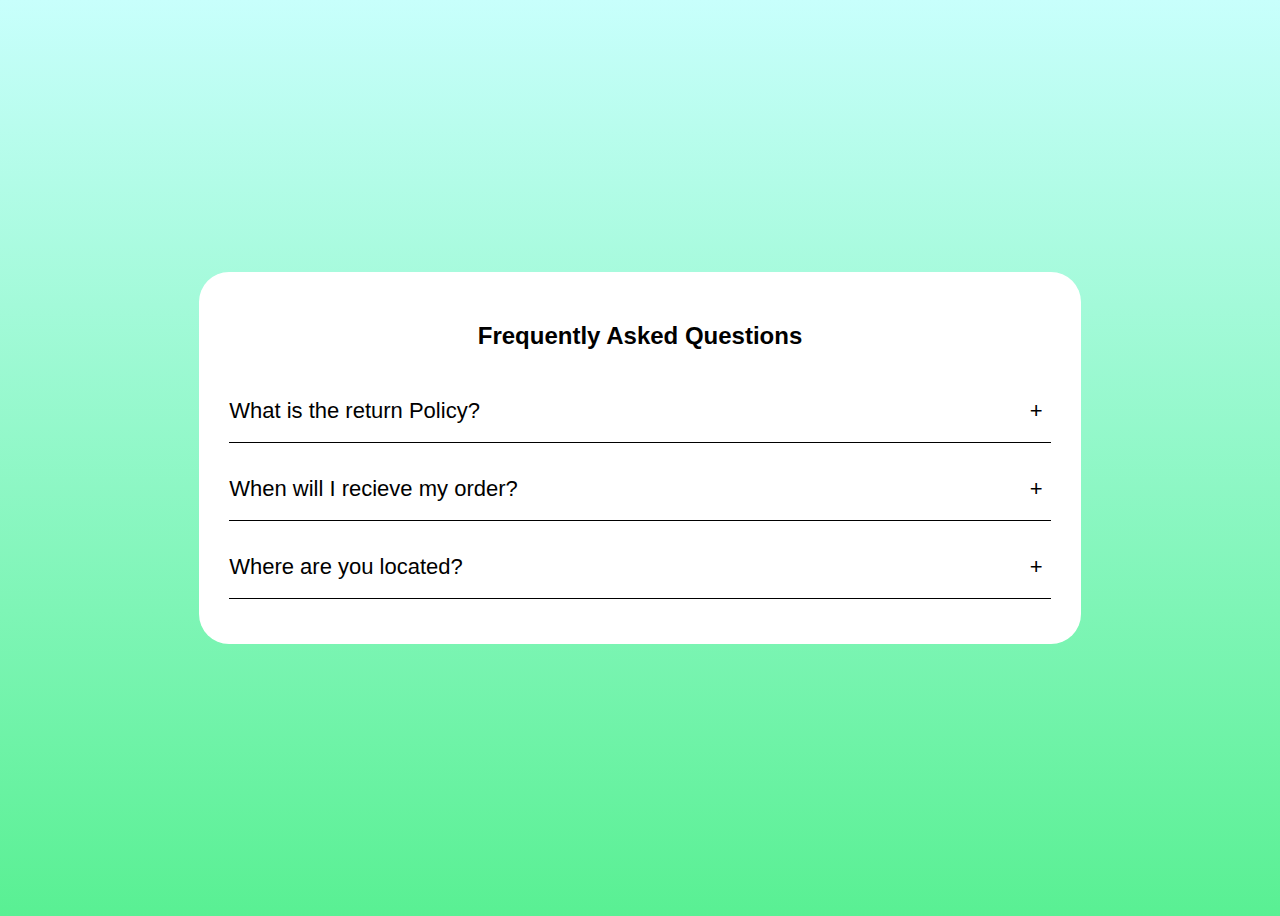
<file: faq-accordion/faq-intext.html>
<html lang="en">
<head>
  <meta charset="UTF-8">
  <meta name="viewport" content="width=device-width, initial-scale=1.0">
  <title>FAQ</title>
  <link rel="stylesheet" href="faq-style.css"> 
</head>
<body>
  <div class="accordion">
    <h2 class="accordion-title">Frequently Asked Questions</h2>

    <div class="content-container">
      <div class="question">What is the return Policy?</div>
      <div class="answer">Lorem ipsum dolor sit amet consectetur adipisicing elit. Laboriosam expedita, necessitatibus possimus nemo itaque porro, numquam deserunt illum suscipit reiciendis dignissimos assumenda sapiente ea laborum eum quis, tempore iusto saepe!</div>
    </div>
    <div class="content-container">
      <div class="question">When will I recieve my order?</div>
      <div class="answer">Lorem ipsum dolor sit amet consectetur adipisicing elit. Laboriosam expedita, necessitatibus possimus nemo itaque porro, numquam deserunt illum suscipit reiciendis dignissimos assumenda sapiente ea laborum eum quis, tempore iusto saepe!</div>
    </div>
    <div class="content-container">
      <div class="question">Where are you located?</div>
      <div class="answer">Lorem ipsum dolor sit amet consectetur adipisicing elit. Laboriosam expedita, necessitatibus possimus nemo itaque porro, numquam deserunt illum suscipit reiciendis dignissimos assumenda sapiente ea laborum eum quis, tempore iusto saepe!</div>
    </div>
  </div>

  <script src="faq-script.js"></script>
</body>
</html>
</file>
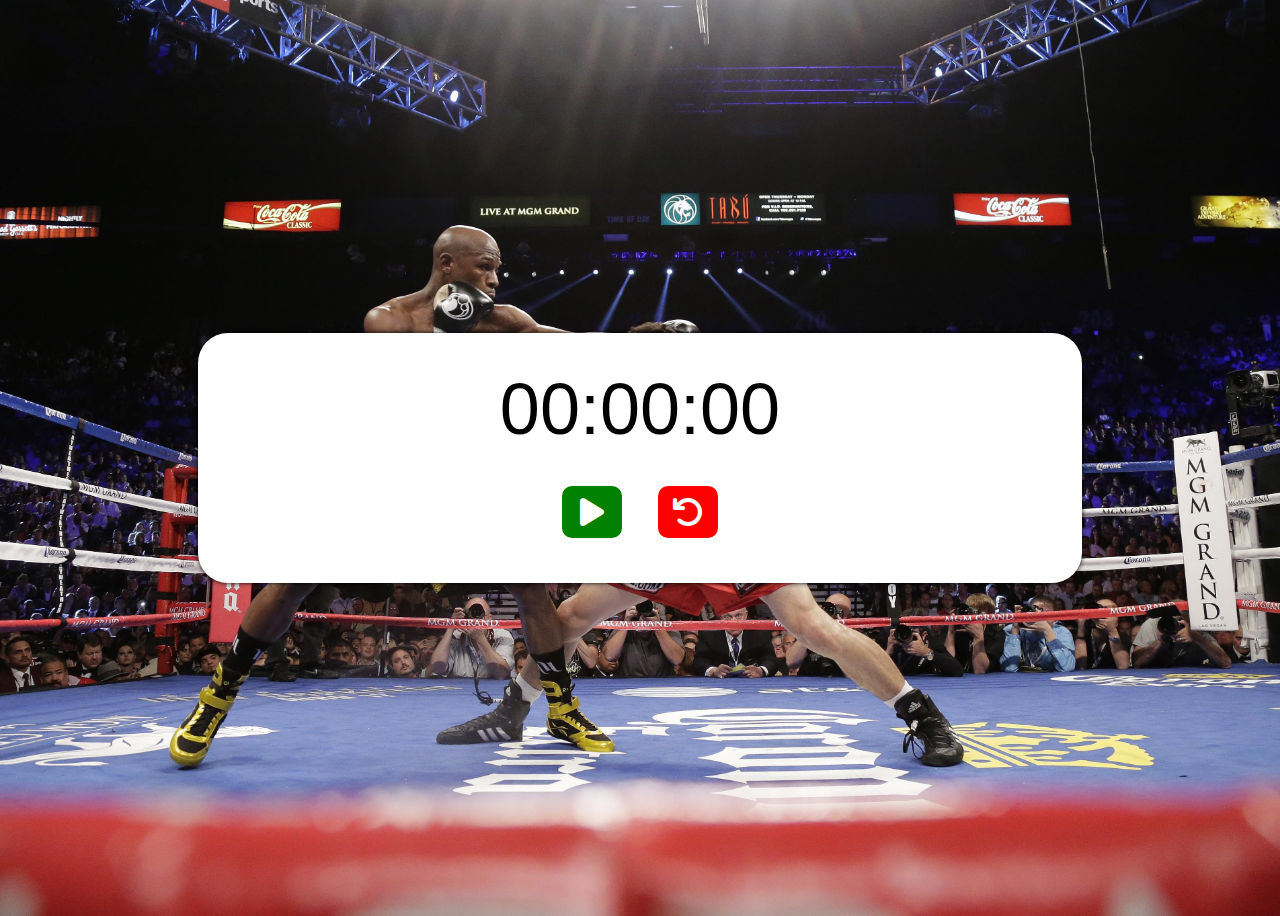
<file: stopwatch/stopwatch-index.html>
<html lang="en">
<head>
  <meta charset="UTF-8">
  <meta name="viewport" content="width=device-width, initial-scale=1.0">
  <title>Document</title>
  <link rel="stylesheet" href ="stopwatch-style.css">
  <link rel="stylesheet" href="https://cdnjs.cloudflare.com/ajax/libs/font-awesome/6.5.1/css/all.min.css">
</head>
<body>
  
  <div class="container">
    <div id="timer">
      00:00:00
    </div>
    <div class="buttons">
      <button id="startStpBtn">
        <i class="fa-solid fa-play" id="play"></i>
      </button>
      <button id="resetBtn">
        <i class="fa-solid fa-arrow-rotate-left" id="reset"></i>
      </button>
    </div>
  </div>

  <script src="stopwatch-script.js"></script>
</body>
</html>
</file>
<file: faq-accordion/faq-style.css>
body {
  background-image: linear-gradient(rgb(200, 255, 252), rgb(89, 240, 147));
  height: 100vh ;
  display: flex ;
  justify-content: center;
  align-items: center;
  font-family: Arial ;
}

.accordion {
  width: 65% ;
  background-color: white;
  padding: 30px ;
  border-radius: 30px ;
}

.accordion .accordion-title {
  margin-bottom: 30px ;
  text-align: center;
}

.accordion .content-container .question {
  padding: 18px 0px ;
  font-size: 22px ;
  cursor: pointer ;
  border-bottom: 1px solid black ;
  position: relative;
}

.accordion .content-container .question::after {
  content: "+" ;
  position: absolute ;
  right: 1% ;
}

.accordion .content-container.active .question::after {
  content: "-" ;
}

.accordion .content-container .answer {
  padding-top: 15px ;
  font-size: 22px ;
  line-height: 1.5;
  width: 100% ;

  height: 0px ;
  overflow: hidden ;
  transition: .5s ;
}

.accordion .content-container.active .answer {
  height: 230px ;
}

.accordion .content-container.active .question {
  font-size: 18px ;
  transition: .5s;
}
</file>
<file: stopwatch/stopwatch-style.css>
body {
  height: 100vh ;
  background: url(boxing-background.jpg) no-repeat center center/cover ;
  display: flex ;
  justify-content: center;
  align-items: center ;
  font-family: arial ;
}

.container {
  width: 70% ;
  height: 250px ;
  background-color: white;
  border-radius: 30px ;
  box-shadow: 0 0 5px ;
}

#timer {
  width: 100% ;
  font-size: 72px ;
  text-align: center;
  margin: 0px auto ;
  padding: 35px 0px ;
}

.buttons {
  text-align: center;
}

.buttons #startStpBtn:hover {
  opacity: 0.8 ;
  transition: .2s ;
}

.buttons #resetBtn:hover {
  opacity: 0.8 ;
  transition: .2s ;
}

.buttons #resetBtn:active {
  opacity: 0.6 ;
  transition: .2s ;
}

button {
  margin: 0 10px ;
  border: none ;
  cursor: pointer ;
  background-color: white;
}

button i {
  font-size: 2rem ;
  padding: 10px ;
  color: white ;
  width: 40px;
  border-radius: 10px ;
}

#play {
  background-color: green;
}

#reset {
  background-color: red ;
}
</file>
